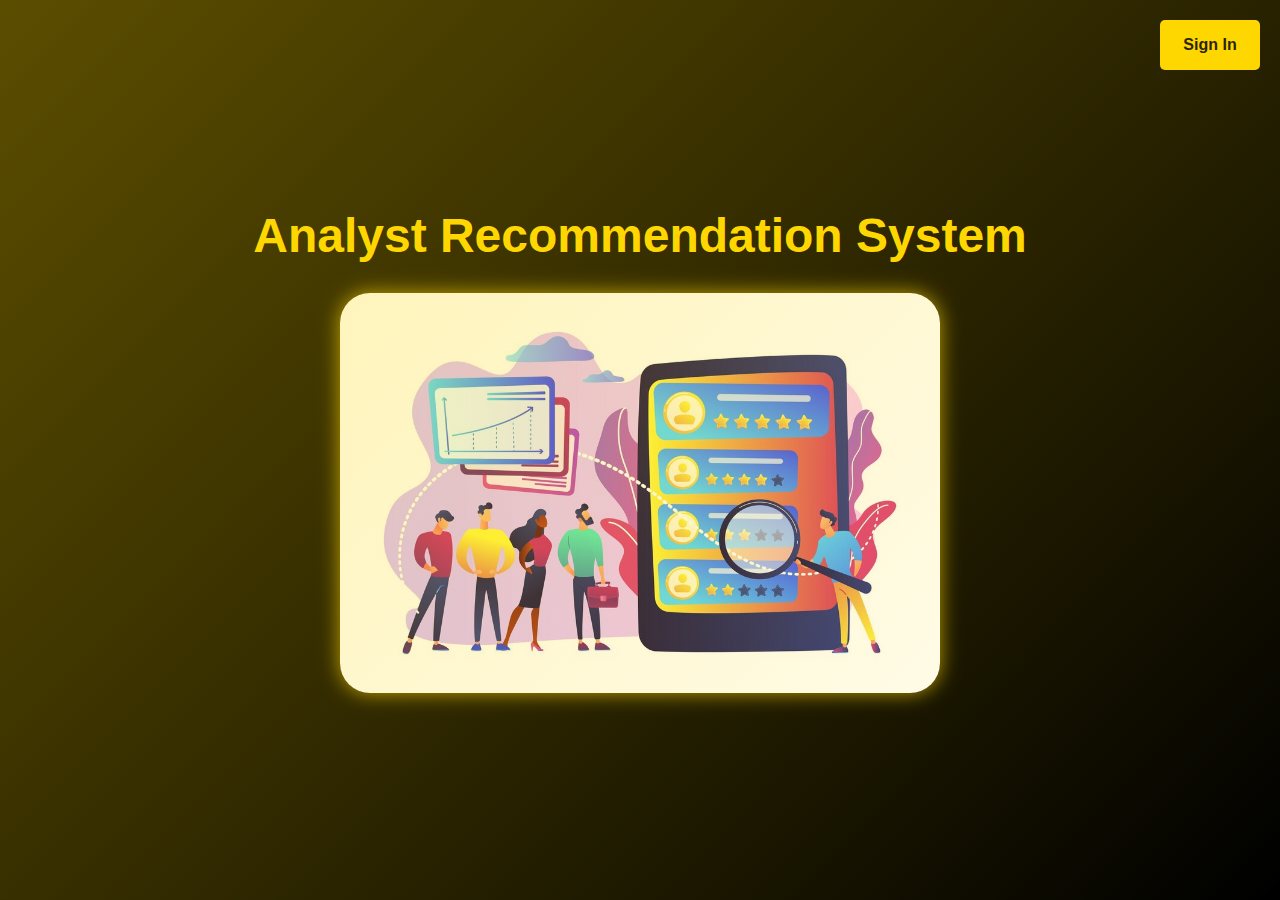
<file: Mini Recommendation Engine/templates/index.html>
<!DOCTYPE html>
<html lang="en">
<head>
    <meta charset="UTF-8">
    <meta name="viewport" content="width=device-width, initial-scale=1.0">
    <title>Analyst Recommendation System</title>
    <link rel="stylesheet" href="styles.css">
</head>
<body>
    <div class="container">
        <div class="logo">
            <button class="signin-btn" onclick="location.href='login.html'">Sign In</button>
        </div>        
        <h1 class="title">Analyst Recommendation System</h1>
        <img src="rec img.jpg" alt="System Image" class="center-image">
    </div>
    <div class="animated-lines"></div>
</body>
</html>
</file>
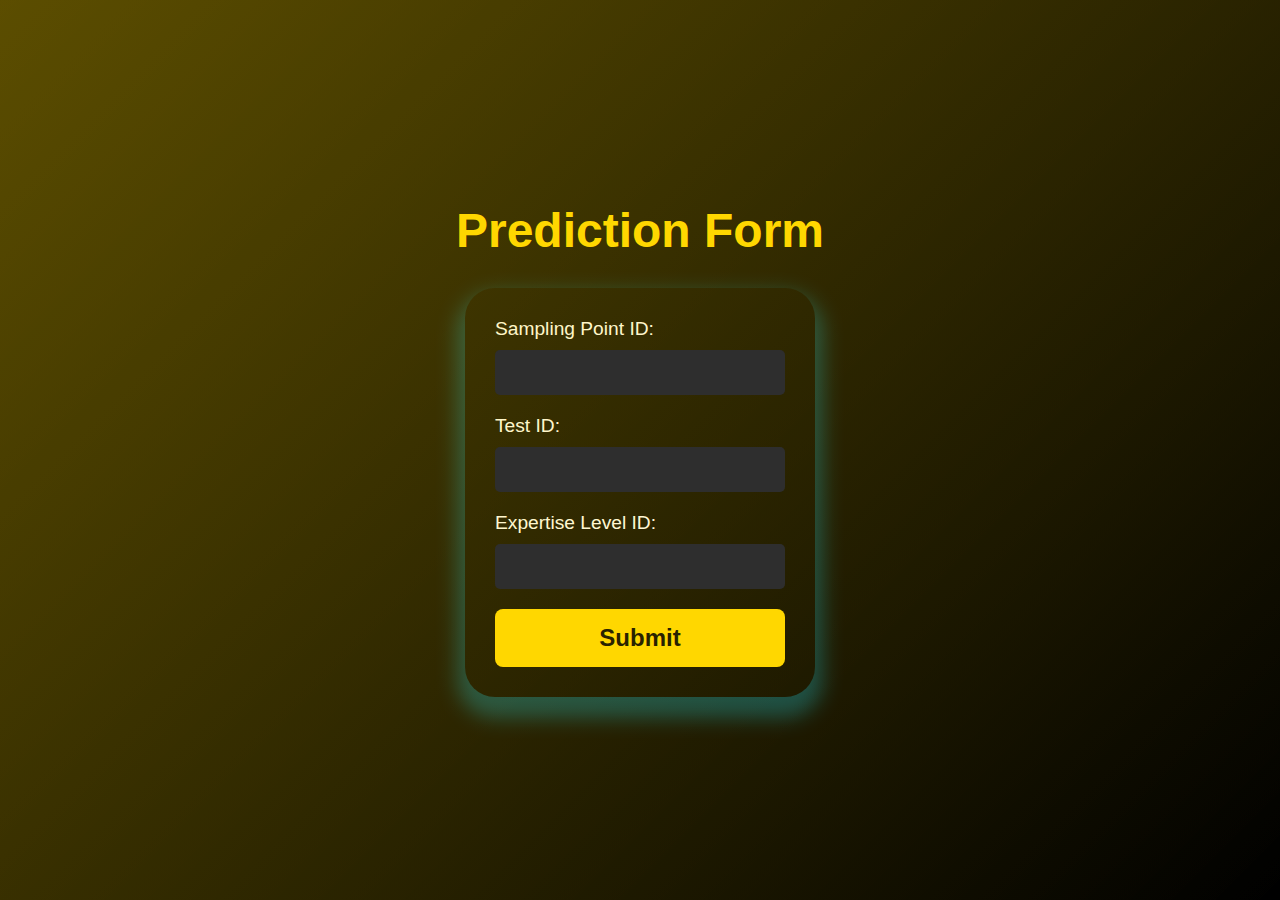
<file: Mini Recommendation Engine/templates/dashboard.html>
<!DOCTYPE html>
<html lang="en">
<head>
    <meta charset="UTF-8">
    <meta name="viewport" content="width=device-width, initial-scale=1.0">
    <title>Prediction App</title>
    <link rel="stylesheet" href="styles.css"> <!-- Link to the CSS file -->
    <style>


    </style>
</head>
<body>

    <div class="container" id="blurredContainer"> <!-- Blur applied here after submit -->
        <h2 class="title">Prediction Form</h2>
        <form id="predictionForm" class="form-container">
            <div class="input-group">
                <label for="sampling">Sampling Point ID:</label>
                <input type="text" id="sampling" required>
            </div>
            <div class="input-group">
                <label for="test">Test ID:</label>
                <input type="text" id="test" required>
            </div>
            <div class="input-group">
                <label for="expertise">Expertise Level ID:</label>
                <input type="text" id="expertise" required>
            </div>
            <button id="submitBtn" type="submit" class="animated-btn">Submit</button>
        </form>
    </div>

    <div class="animated-lines"></div>

    <!-- Fullscreen overlay for blurring -->
    <div id="overlay" class="overlay"></div>

    <!-- Popup box for prediction results -->
    <div id="popup" class="popup"></div>

    <script>
        document.addEventListener('DOMContentLoaded', function() {
            const submitButton = document.getElementById('submitBtn');
            const popup = document.getElementById('popup');
            const overlay = document.getElementById('overlay');
            const blurredContainer = document.getElementById('blurredContainer');

            submitButton.addEventListener('click', function(event) {
                event.preventDefault(); // Prevent the default button behavior

                const samplingPointID = document.getElementById('sampling').value;
                const testID = document.getElementById('test').value;
                const expertiseLevelID = document.getElementById('expertise').value;

                // Create the request body
                const requestData = {
                    SamplingPointID: samplingPointID,
                    TestID: testID,
                    ExpertiseLevelID: expertiseLevelID
                };

                // Make the fetch call
                fetch('http://127.0.0.1:5000/predict', {
                    method: 'POST',
                    headers: {
                        'Content-Type': 'application/json'
                    },
                    body: JSON.stringify(requestData)
                })
                .then(response => {
                    if (!response.ok) {
                        throw new Error('Network response was not ok');
                    }
                    return response.json();
                })
                .then(data => {
                    let resultsText = '';
                    for (let i = 1; i <= Object.keys(data).length / 2; i++) {
                        // Check for prediction and confidence presence
                        if (data[`Prediction ${i}`] && data[`Confidence ${i}`]) {
                            // Convert confidence to percentage format
                            const confidenceValue = (data[`Confidence ${i}`] * 100).toFixed(2); // Multiplies by 100 and formats to two decimal places
                            resultsText += `Analyst ID: ${data[`Prediction ${i}`]}<br>Confidence: ${confidenceValue}%<br><br>`;
                        }
                    }

                    // If results are empty, show a message
                    if (resultsText === '') {
                        resultsText = 'No predictions available.';
                    }

                    // Display results in the popup
                    popup.innerHTML = resultsText;
                    popup.style.display = "block"; // Show the popup
                    overlay.style.display = "block"; // Show the overlay
                    blurredContainer.classList.add('blurred'); // Blur the background container

                    setTimeout(() => {
                        popup.style.display = "none"; // Hide the popup after 20 seconds
                        overlay.style.display = "none"; // Hide the overlay
                        blurredContainer.classList.remove('blurred'); // Remove the blur effect
                    }, 20000);
                })
                .catch(error => {
                    console.error('There was a problem with the fetch operation:', error);
                    popup.innerHTML = `Error: ${error.message}`;
                    popup.style.display = "block"; // Show the popup even if there's an error
                    overlay.style.display = "block"; // Show the overlay
                    blurredContainer.classList.add('blurred'); // Blur the background container

                    setTimeout(() => {
                        popup.style.display = "none"; // Hide the popup after 20 seconds
                        overlay.style.display = "none"; // Hide the overlay
                        blurredContainer.classList.remove('blurred'); // Remove the blur effect
                    }, 20000);
                });
            });
        });
    </script>
</body>
</html>
</file>
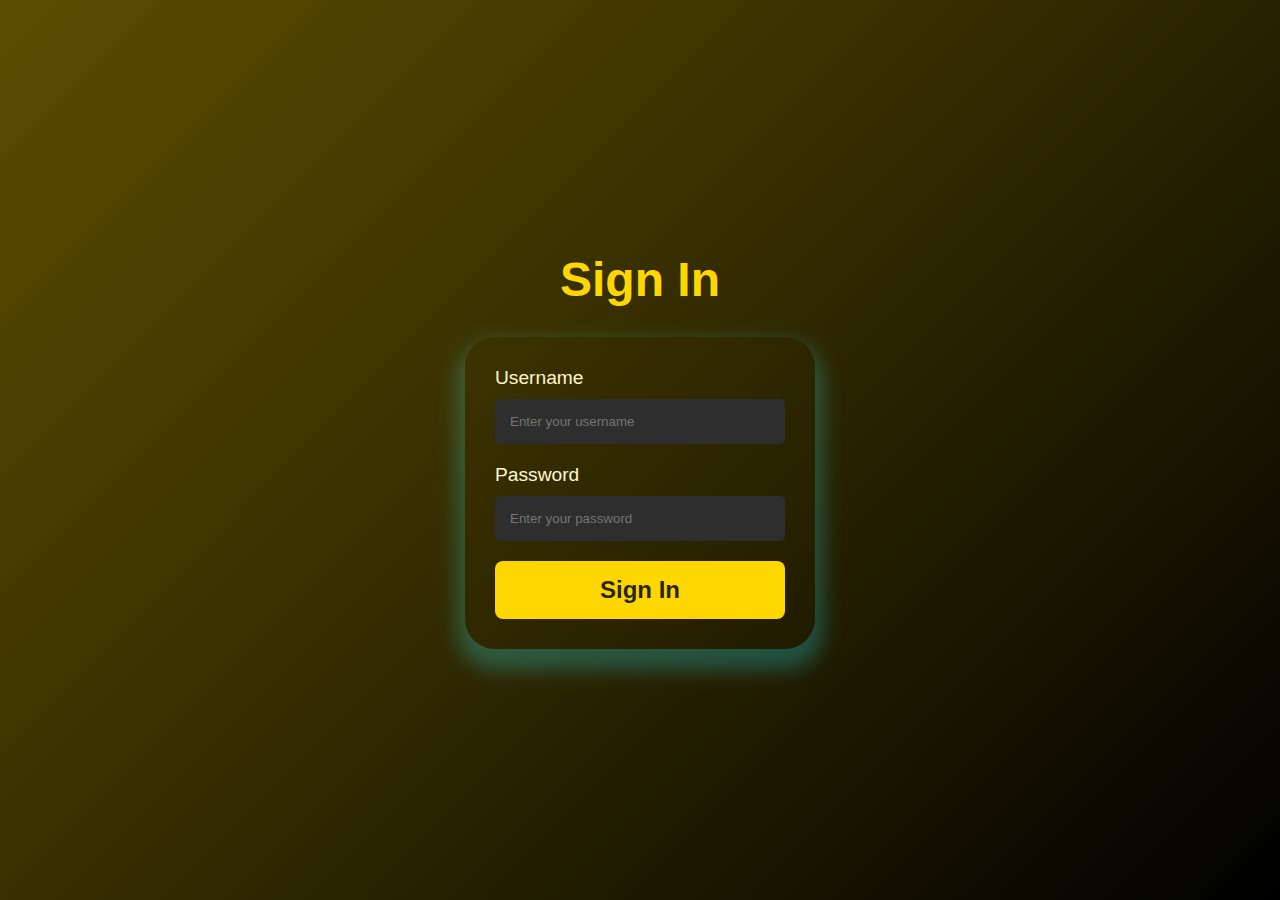
<file: Mini Recommendation Engine/templates/login.html>
<!DOCTYPE html>
<html lang="en">
<head>
    <meta charset="UTF-8">
    <meta name="viewport" content="width=device-width, initial-scale=1.0">
    <title>Sign In - Multi-Instance Recommendation System</title>
    <link rel="stylesheet" href="styles.css">
</head>
<body>
    <div class="container">
        <h1 class="title">Sign In</h1>
        <div class="form-container">
            <form id="loginForm">
                <div class="input-group">
                    <label for="username">Username</label>
                    <input type="text" id="username" placeholder="Enter your username" required>
                    <span class="focus-border"></span>
                </div>
                <div class="input-group">
                    <label for="password">Password</label>
                    <input type="password" id="password" placeholder="Enter your password" required>
                    <span class="focus-border"></span>
                </div>
                <div class="submit-btn">
                    <button type="submit" class="animated-btn">Sign In</button>
                </div>
            </form>
        </div>
    </div>
    <div class="animated-lines"></div>
    <script>
        const loginForm = document.getElementById('loginForm');

        loginForm.addEventListener('submit', (e) => {
            e.preventDefault();
            const username = document.getElementById('username').value;
            const password = document.getElementById('password').value;

            // Check username and password (for testing purposes, hardcoded here)
            if (username === "Admin" && password === "Admin119") {
                // Redirect to dashboard.html
                window.location.href = 'dashboard.html';
            } else {
                alert('Invalid username or password');
            }
        });
    </script>
</body>
</html>
</file>
<file: Mini Recommendation Engine/templates/styles.css>
* {
    margin: 0;
    padding: 0;
    box-sizing: border-box;
    font-family: 'Arial', sans-serif;
}

body {
    background-color: hsl(0, 0%, 0%);
    color: #fff;
}

.container {
    display: flex;
    flex-direction: column;
    align-items: center;
    justify-content: center;
    height: 100vh;
    position: relative;
    overflow: hidden;
}

/* Styling for the Sign In button */
.signin-btn {
    background-color: gold; /* Gold background color */
    color: black; /* Black text color */
    width: 100px;
    position: absolute;
    top: 20px;
    right: 20px;
    height: 50px;
    cursor: pointer;
    border: none; /* Remove default border */
    border-radius: 5px; /* Rounded corners */
    font-size: 16px; /* Increase the font size */
    font-weight: bold; /* Bold text */
    cursor: pointer; /* Change cursor to pointer on hover */
    transition: background-color 0.3s ease, transform 0.3s ease; /* Smooth transitions */
}

.signin-btn:hover {
    background-color: #b8860b; /* Darker gold on hover */
    transform: scale(1.05); /* Slightly enlarge on hover */
}

.signin-btn:focus {
    outline: none; /* Remove focus outline */
}

/* Basic styles for popup and overlay */
.popup {
    display: none; /* Hidden by default */
    position: fixed;
    left: 50%;
    top: 50%;
    transform: translate(-50%, -50%);
    background-color: black;
    border: 1px solid #ccc;
    color:white;
    box-shadow: 0 4px 8px rgba(0, 0, 0, 0.2);
    padding: 20px;
    z-index: 1000; /* On top of other content */
    width: 300px; /* Set a width for the popup */
    border-radius: 8px; /* Rounded corners */
}
/* Blurred background */
.blurred {
    filter: blur(5px);
    transition: filter 0.5s;
}

/* Fullscreen overlay */
.overlay {
    position: fixed;
    top: 0;
    left: 0;
    width: 100%;
    height: 100%;
    background-color: rgba(0, 0, 0, 0.7);
    display: none; /* Hidden by default */
    z-index: 500; /* Below the popup */
}

.title {
    color: gold;
    font-size: 3rem;
    text-align: center;
    margin-bottom: 30px;
    animation: fadeIn 1s ease-in-out forwards;
}

.center-image {
    width: 80%;
    max-width: 800px;
    margin: 20px 0;
}

.form-container, .input-form {
    background-color: hsl(0, 0%, 0%);
    padding: 30px;
    border-radius: 30px;
    width : 350px;
    box-shadow: 0px 13px 20px 8px rgba(0, 204, 255, 0.3);
    animation: popIn 1.2s ease-in-out;
}

.input-group {
    position: relative;
    margin-bottom: 20px;
}

.input-group label {
    color: hsl(0, 0%, 100%);
    font-size: 1.2rem;
    display: block;
    margin-bottom: 10px;
}

.input-group input {
    width: 100%;
    padding: 15px;
    border: none;
    border-radius: 5px;
    background-color: #2e2e2e;
    color: white;
    transition: all 0.4s ease;
    position: relative;
    z-index: 1;
}

.input-group input:focus {
    background-color: #3a3a3a;
    outline: none;
}

.input-group .focus-border {
    position: absolute;
    bottom: 0;
    left: 0;
    width: 0;
    height: 2px;
    background-color: gold;
    transition: width 0.4s ease;
}

.input-group input:focus ~ .focus-border {
    width: 100%;
}

.animated-btn {
    width: 100%;
    padding: 15px;
    background-color: gold;
    border: none;
    border-radius: 8px;
    color: black;
    font-size: 1.5rem;
    font-weight: bold;
    cursor: pointer;
    position: relative;
    overflow: hidden;
    transition: background-color 0.5s;
}

.animated-btn:hover {
    background-color: #ffd700;
}

@keyframes fadeIn {
    from { opacity: 0; }
    to { opacity: 1; }
}

@keyframes popIn {
    from { transform: scale(0.8); opacity: 0; }
    to { transform: scale(1); opacity: 1; }
}

.animated-lines {
    position: absolute;
    top: 0;
    left: 0;
    width: 100%;
    height: 100%;
    pointer-events: none;
    overflow: hidden;
}

.animated-lines::before,
.animated-lines::after {
    content: '';
    position: absolute;
    width: 100%;
    height: 100%;
    background: linear-gradient(135deg, rgba(255, 215, 0, 0.2), transparent);
    animation: lineAnimation 5s linear infinite;
}

.animated-lines::after {
    animation-delay: 2.5s;
}

@keyframes lineAnimation {
    0% { transform: translateX(-100%) translateY(-100%); }
    100% { transform: translateX(100%) translateY(100%); }
}

.center-image {
    display: block;
    margin: 0 auto; /* Center the image */
    width: 600px;
    height: auto;
    border-radius: 30px;
    box-shadow: 0 0 20px rgba(255, 215, 0, 0.7); /* Initial golden shadow */
    animation: blurBorder 3s infinite; /* Apply animation */
}

/* Animation for blurring and changing border color */
@keyframes blurBorder {
    0% {
        box-shadow: 0 0 20px rgba(255, 215, 0, 0.7); /* Start with gold */
    }
    25% {
        box-shadow: 0 0 40px rgba(255, 215, 0, 0.9); /* Expand the gold blur */
    }
    50% {
        box-shadow: 0 0 30px rgba(192, 192, 192, 0.7); /* Silver border */
    }
    75% {
        box-shadow: 0 0 40px rgba(255, 215, 0, 0.9); /* Expand the gold again */
    }
    100% {
        box-shadow: 0 0 20px rgba(255, 215, 0, 0.7); /* Back to initial */
    }
}
</file>
